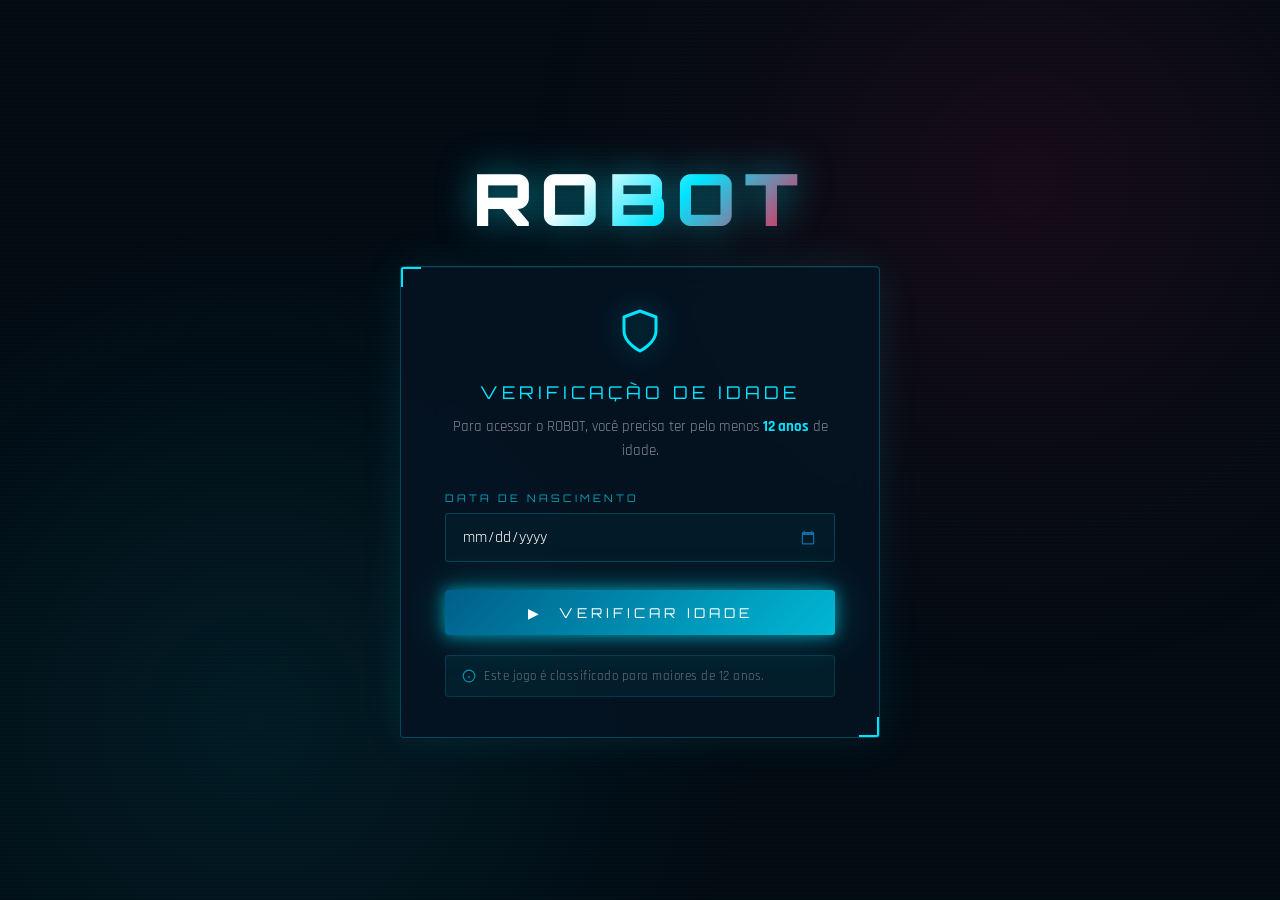
<file: index.html>
<!DOCTYPE html>
<html lang="pt-BR">

<head>
  <meta charset="UTF-8" />
  <meta name="viewport" content="width=device-width, initial-scale=1.0" />
  <title>RoboT</title>
  <link rel="preconnect" href="https://fonts.googleapis.com">
  <link
    href="https://fonts.googleapis.com/css2?family=Orbitron:wght@400;700;900&family=Rajdhani:wght@300;400;600;700&display=swap"
    rel="stylesheet">
  <link rel="stylesheet" href="style.css">
</head>

<body>

  <!-- PARTICLES -->
  <div id="particles"></div>

  <!-- AUTH OVERLAY -->
  <div class="auth-overlay" id="authOverlay">
    <div class="auth-wrapper">
      <div class="auth-logo">
        <div class="auth-logo-title">ROBOT</div>
        <div class="auth-logo-sub"></div>
      </div>
      <div class="auth-card" id="authCard">
        <div class="auth-tabs">
          <button class="auth-tab-btn active" id="tabLogin" onclick="switchAuthTab('login')">Entrar</button>
          <button class="auth-tab-btn" id="tabRegister" onclick="switchAuthTab('register')">Registrar</button>
        </div>
        <div class="auth-form-panel active" id="panelLogin">
          <div id="msgLogin" class="auth-msg"></div>
          <div class="auth-field">
            <label for="loginUser">Usuário</label>
            <input type="text" id="loginUser" placeholder="seu_usuario" autocomplete="username" />
          </div>
          <div class="auth-field">
            <label for="loginPass">Senha</label>
            <input type="password" id="loginPass" placeholder="••••••••" autocomplete="current-password" />
          </div>
          <button class="auth-btn-main cyan" id="btnLogin" onclick="handleLogin(event)">
            &#9654;&nbsp; Iniciar Sessão
          </button>
          <div class="auth-divider">ou</div>
          <div class="auth-card-footer">
            Não tem conta? <span onclick="switchAuthTab('register')">Crie agora</span>
          </div>
        </div>
        <div class="auth-form-panel" id="panelRegister">
          <div id="msgRegister" class="auth-msg"></div>
          <div class="auth-field">
            <label for="regName">Nome completo</label>
            <input type="text" id="regName" placeholder="Comandante" />
          </div>
          <div class="auth-field">
            <label for="regUser">Usuário</label>
            <input type="text" id="regUser" placeholder="seu_usuario" />
          </div>
          <div class="auth-field">
            <label for="regPass">Senha</label>
            <input type="password" id="regPass" placeholder="Mínimo 6 caracteres" />
          </div>
          <div class="auth-field">
            <label for="regPass2">Confirmar senha</label>
            <input type="password" id="regPass2" placeholder="Repita a senha" />
          </div>
          <button class="auth-btn-main red" id="btnRegister" onclick="handleRegister(event)">
            &#10022;&nbsp; Criar Conta
          </button>
          <div class="auth-card-footer" style="margin-top:16px;">
            Já tem conta? <span onclick="switchAuthTab('login')">Faça login</span>
          </div>
        </div>
      </div>
    </div>
  </div>

  <!-- NAVBAR -->
  <!-- Menu mobile (dropdown) -->
  <div class="nav-mobile-menu" id="navMobileMenu">
    <a href="#home" onclick="closeMobileMenu()">Início</a>
    <a href="#historia" onclick="closeMobileMenu()">História</a>
    <a href="#personagens" onclick="closeMobileMenu()">Personagens do jogo</a>
    <a href="#contato" onclick="closeMobileMenu()">Contato</a>
  </div>

  <nav>
    <a href="#home" class="nav-logo">ROBOT</a>
    <ul class="nav-links">
      <li><a href="#home">Início</a></li>
      <li><a href="#historia">História</a></li>
      <li><a href="#personagens">Personagens do jogo</a></li>
      <li><a href="#contato">Contato</a></li>
    </ul>

    <!-- Hambúrguer: visível só no mobile -->
    <button class="nav-hamburger" id="navHamburger" onclick="toggleMobileMenu()" aria-label="Menu">
      <span></span><span></span><span></span>
    </button>

    <button class="btn-theme" id="btnTheme" onclick="toggleTheme()" title="Alternar tema">
      <svg id="iconMoon" width="18" height="18" viewBox="0 0 24 24" fill="none" stroke="currentColor" stroke-width="2">
        <path d="M21 12.79A9 9 0 1 1 11.21 3 7 7 0 0 0 21 12.79z" />
      </svg>
      <svg id="iconSun" width="18" height="18" viewBox="0 0 24 24" fill="none" stroke="currentColor" stroke-width="2"
        style="display:none">
        <circle cx="12" cy="12" r="5" />
        <line x1="12" y1="1" x2="12" y2="3" />
        <line x1="12" y1="21" x2="12" y2="23" />
        <line x1="4.22" y1="4.22" x2="5.64" y2="5.64" />
        <line x1="18.36" y1="18.36" x2="19.78" y2="19.78" />
        <line x1="1" y1="12" x2="3" y2="12" />
        <line x1="21" y1="12" x2="23" y2="12" />
        <line x1="4.22" y1="19.78" x2="5.64" y2="18.36" />
        <line x1="18.36" y1="5.64" x2="19.78" y2="4.22" />
      </svg>
    </button>

    <a href="#" class="btn-profile" id="profileBtn" onclick="openProfile(event)">
      <div class="avatar" id="navAvatar">?</div>
      <div>
        <div class="pname" id="navName">Carregando...</div>
        <div class="ptag">◉ Online</div>
      </div>
    </a>
  </nav>

  <!-- HERO -->
  <section id="home" class="hero">
    <div class="hero-bg"></div>
    <div class="hero-content">
      <h1 class="hero-title">ROBOT</h1>
      <p class="hero-sub"></p>
      <div class="hero-actions">
        <button class="btn-play" id="btnPlay" onclick="startGame()">
          <svg width="20" height="20" viewBox="0 0 24 24" fill="currentColor">
            <path d="M8 5v14l11-7z" />
          </svg>
          Jogar Agora
        </button>
        <a href="#historia" class="btn-secondary">
          <svg width="16" height="16" viewBox="0 0 24 24" fill="none" stroke="currentColor" stroke-width="2">
            <path d="M2 3h6a4 4 0 0 1 4 4v14a3 3 0 0 0-3-3H2z" />
            <path d="M22 3h-6a4 4 0 0 0-4 4v14a3 3 0 0 1 3-3h7z" />
          </svg>
          Ver História
        </a>
      </div>
    </div>
  </section>

  <!-- HISTÓRIA -->
  <section id="historia">
    <div class="story-grid">
      <div class="story-text reveal">
        <div class="section-label">História do jogo</div>
        <h2 class="section-title">Sobreviva contra inimigos perigosos</h2>
        <p class="lead">
          Você está sozinho viajando pelo espaço e teve sua nave invadida por inimigos perigosos. Você precisa derrotar
          todos para continuar sua aventura.
        </p>
      </div>
      <div class="story-image-wrap reveal" style="transition-delay:0.2s">
        <div class="img-corner tl"></div>
        <div class="img-corner br"></div>
        <img src="fundo site/fundo-historia.png" alt="Arena de Batalha" />
      </div>
    </div>
  </section>

  <!-- PERSONAGENS -->
  <section id="personagens">
    <div class="personas-header reveal">
      <h2 class="section-title">Personagens do jogo</h2>
    </div>
    <div class="personas-grid">

      <div class="persona-card reveal" onclick="selectPersona(this, 'ROBO', 'Iron Legion', 'Escudo de Plasma')">
        <div class="persona-glow red"></div>
        <div class="persona-icon">
          <img src="personagens/roboeu.png" alt="ROBO"
            style="width:100%; height:350px; object-fit:cover; border-radius:6px 6px 0 0; margin-bottom:16px;" />
        </div>
        <div class="persona-name">ROBO</div>
      </div>

      <div class="persona-card reveal" style="transition-delay:0.15s"
        onclick="selectPersona(this, 'INIMIGO1', 'Neon Protocol', 'Lâmina Neutra')">
        <div class="persona-glow cyan"></div>
        <div class="persona-icon">
          <img src="personagens/inimigo1.png" alt="INIMIGO1"
            style="width:100%; height:350px; object-fit:cover; border-radius:6px 6px 0 0; margin-bottom:16px;" />
        </div>
        <div class="persona-name">INIMIGO1</div>
      </div>

      <div class="persona-card reveal" style="transition-delay:0.3s"
        onclick="selectPersona(this, 'BOOS', 'Ghost Circuit', 'Pulso EMP')">
        <div class="persona-glow gold"></div>
        <div class="persona-icon">
          <img src="personagens/boos.png" alt="BOOS"
            style="width:100%; height:350px; object-fit:cover; border-radius:6px 6px 0 0; margin-bottom:16px;" />
        </div>
        <div class="persona-name">BOOS</div>
      </div>

    </div>
  </section>

  <!-- CONTATO -->
  <section id="contato">
    <div class="contato-wrapper reveal">
      <div class="section-label">Fale conosco</div>
      <h2 class="section-title">Contato</h2>
      <p class="contato-sub">Dúvidas, sugestões ou problemas? Manda uma mensagem para a equipe ROBOT.</p>

      <div class="contato-grid">

        <!-- Informações -->
        <div class="contato-info">
          <div class="contato-item">
            <div class="contato-icon">
              <svg width="20" height="20" viewBox="0 0 24 24" fill="none" stroke="currentColor" stroke-width="1.8"
                stroke-linecap="round" stroke-linejoin="round">
                <path d="M4 4h16c1.1 0 2 .9 2 2v12c0 1.1-.9 2-2 2H4c-1.1 0-2-.9-2-2V6c0-1.1.9-2 2-2z" />
                <polyline points="22,6 12,13 2,6" />
              </svg>
            </div>
            <div>
              <div class="contato-label">E-mail</div>
              <div class="contato-value">contato@robot-game.com</div>
            </div>
          </div>
          <div class="contato-item">
            <div class="contato-icon">
              <svg width="20" height="20" viewBox="0 0 24 24" fill="none" stroke="currentColor" stroke-width="1.8"
                stroke-linecap="round" stroke-linejoin="round">
                <path d="M21 2H3v16h5l4 4 4-4h5V2z" />
                <line x1="9" y1="9" x2="15" y2="9" />
                <line x1="9" y1="13" x2="13" y2="13" />
              </svg>
            </div>
            <div>
              <div class="contato-label">Discord</div>
              <div class="contato-value">discord.gg/robot-game</div>
            </div>
          </div>
          <div class="contato-item">
            <div class="contato-icon">
              <svg width="20" height="20" viewBox="0 0 24 24" fill="none" stroke="currentColor" stroke-width="1.8"
                stroke-linecap="round" stroke-linejoin="round">
                <path
                  d="M23 3a10.9 10.9 0 0 1-3.14 1.53A4.48 4.48 0 0 0 22.43.36a9 9 0 0 1-2.88 1.1A4.52 4.52 0 0 0 16.11 0c-2.5 0-4.52 2.02-4.52 4.52 0 .35.04.7.11 1.03C7.73 5.37 4.1 3.58 1.67.9a4.52 4.52 0 0 0-.61 2.27c0 1.57.8 2.95 2.01 3.76a4.5 4.5 0 0 1-2.05-.56v.06c0 2.19 1.56 4.02 3.63 4.43a4.55 4.55 0 0 1-2.04.08 4.53 4.53 0 0 0 4.23 3.14A9.07 9.07 0 0 1 0 19.54a12.8 12.8 0 0 0 6.92 2.03c8.3 0 12.85-6.88 12.85-12.85 0-.2 0-.39-.01-.58A9.17 9.17 0 0 0 23 3z" />
              </svg>
            </div>
            <div>
              <div class="contato-label">Twitter / X</div>
              <div class="contato-value">@robot_game</div>
            </div>
          </div>
        </div>

        <!-- Formulário -->
        <div class="contato-form-wrap">
          <div id="contatoMsg" class="contato-feedback"></div>
          <div class="contato-field">
            <label for="ctNome">Nome</label>
            <input type="text" id="ctNome" placeholder="Seu nome" />
          </div>
          <div class="contato-field">
            <label for="ctEmail">E-mail</label>
            <input type="email" id="ctEmail" placeholder="seu@email.com" />
          </div>
          <div class="contato-field">
            <label for="ctMsg">Mensagem</label>
            <textarea id="ctMsg" rows="4" placeholder="Escreva sua mensagem..."></textarea>
          </div>
          <button class="contato-btn" onclick="enviarContato()">
            <svg width="16" height="16" viewBox="0 0 24 24" fill="currentColor">
              <path d="M2.01 21L23 12 2.01 3 2 10l15 2-15 2z" />
            </svg>
            Enviar Mensagem
          </button>
        </div>
      </div>
    </div>
  </section>

  <!-- PROFILE MODAL -->
  <div class="modal-overlay" id="profileModal" onclick="closeProfile(event)">
    <div class="modal">
      <div class="modal-title">◉ Perfil do Jogador</div>
      <div class="profile-avatar-lg" id="modalAvatar">?</div>
      <div class="profile-info">
        <div class="pname-lg" id="modalName">—</div>
        <div class="pusername" id="modalUsername">@—</div>
      </div>
      <button class="modal-btn logout" onclick="logout()">⏻&nbsp; Trocar de Conta / Sair</button>
      <button class="modal-btn cancel"
        onclick="document.getElementById('profileModal').classList.remove('open')">Cancelar</button>
    </div>
  </div>

  <!-- GAME MODAL — abre o jogo em tela cheia dentro do site -->
  <div class="game-modal" id="gameModal">
    <div class="game-modal-header">
      <div class="game-title">ROBOT</div>
      <button class="btn-close-game" onclick="closeGame()">✕ Sair do Jogo</button>
    </div>
    <div class="game-iframe-wrap">
      <iframe id="gameFrame" src="" allowfullscreen allow="autoplay; fullscreen; keyboard-map" title="ROBOT — O Jogo">
      </iframe>
    </div>
  </div>

  <script src="script.js"></script>
</body>

</html>
</file>
<file: style.css>
*,
*::before,
*::after {
  box-sizing: border-box;
  margin: 0;
  padding: 0;
}
 
:root {
  --cyan: #00e5ff;
  --red: #ff1744;
  --gold: #ffd600;
  --dark: #030a12;
  --panel: rgba(5, 20, 35, 0.82);
  --border: rgba(0, 229, 255, 0.2);
  --glow-c: 0 0 20px rgba(0, 229, 255, 0.5), 0 0 60px rgba(0, 229, 255, 0.2);
  --glow-r: 0 0 20px rgba(255, 23, 68, 0.5), 0 0 60px rgba(255, 23, 68, 0.2);
}
 
html {
  scroll-behavior: smooth;
}
 
body {
  font-family: 'Rajdhani', sans-serif;
  background: var(--dark);
  color: #fff;
  min-height: 100vh;
  overflow-x: hidden;
}
 
 
/* ── NAVBAR ─────────────────────────────────── */
/* ── BOTÃO TEMA ── */
.btn-theme {
  background: rgba(0, 229, 255, 0.06);
  border: 1px solid var(--border);
  border-radius: 4px;
  color: var(--cyan);
  width: 38px;
  height: 38px;
  display: flex;
  align-items: center;
  justify-content: center;
  cursor: pointer;
  margin-right: 12px;
  transition: background 0.3s, border-color 0.3s;
}
 
.btn-theme:hover {
  background: rgba(0, 229, 255, 0.14);
  border-color: var(--cyan);
}
 

/* ── MODO CLARO — revisado para legibilidade ── */
body.light-mode {
  --cyan: #0057a8;
  --red: #c0142a;
  --gold: #b8860b;
  --dark: #f0f4f9;
  --panel: rgba(255, 255, 255, 0.98);
  --border: rgba(0, 87, 168, 0.22);
  --glow-c: 0 0 12px rgba(0, 87, 168, 0.18), 0 0 28px rgba(0, 87, 168, 0.08);
  --glow-r: 0 0 12px rgba(192, 20, 42, 0.18), 0 0 28px rgba(192, 20, 42, 0.08);
  background: #edf2f8;
  color: #0a1e36;
}

/* ── NAVBAR ── */
body.light-mode nav {
  background: rgba(255, 255, 255, 0.98);
  border-bottom: 1px solid rgba(0, 87, 168, 0.14);
  box-shadow: 0 2px 20px rgba(0, 0, 0, 0.09);
}

body.light-mode .nav-logo {
  background: linear-gradient(90deg, #0a1e36 20%, #0057a8);
  -webkit-background-clip: text;
  -webkit-text-fill-color: transparent;
  background-clip: text;
}

body.light-mode .nav-links a {
  color: #1a3a5c;
  font-weight: 600;
}

body.light-mode .nav-links a:hover { color: var(--cyan); }
body.light-mode .nav-links a::before { background: var(--cyan); }

body.light-mode .btn-profile {
  background: rgba(0, 87, 168, 0.07);
  border-color: rgba(0, 87, 168, 0.22);
}

body.light-mode .btn-profile:hover {
  background: rgba(0, 87, 168, 0.13);
  border-color: var(--cyan);
}

body.light-mode .pname { color: #0a1e36; font-weight: 700; }
body.light-mode .btn-profile .ptag { color: #0057a8; font-weight: 600; }

body.light-mode .btn-theme {
  background: rgba(0, 87, 168, 0.07);
  border-color: rgba(0, 87, 168, 0.22);
  color: #0057a8;
}

/* ── MENU MOBILE (tradução mantida — termo técnico) ── */
body.light-mode .nav-mobile-menu {
  background: rgba(255, 255, 255, 0.99);
  border-bottom-color: rgba(0, 87, 168, 0.14);
  box-shadow: 0 6px 24px rgba(0, 0, 0, 0.1);
}

body.light-mode .nav-mobile-menu a {
  color: #1a3a5c;
  border-bottom-color: rgba(0, 87, 168, 0.09);
  font-weight: 600;
}

body.light-mode .nav-mobile-menu a:hover {
  color: #0057a8;
  background: rgba(0, 87, 168, 0.05);
}

body.light-mode .nav-hamburger {
  background: rgba(0, 87, 168, 0.07);
  border-color: rgba(0, 87, 168, 0.22);
}

body.light-mode .nav-hamburger span { background: #0057a8; }

/* ── SEÇÃO HERO ── */
body.light-mode .hero-bg { filter: brightness(0.45) saturate(1.2); }

body.light-mode .hero::after {
  background:
    radial-gradient(ellipse 80% 70% at 50% 50%, transparent 20%, rgba(10, 30, 54, 0.78) 100%),
    linear-gradient(to top, #0a1e36 0%, transparent 50%);
}

body.light-mode .hero-title { filter: drop-shadow(0 0 28px rgba(0, 87, 168, 0.55)); }
body.light-mode .hero-sub { color: rgba(255, 255, 255, 0.75); }

/* ── SEÇÕES DE TEXTO ── */
body.light-mode .section-title { color: #0a1e36; font-weight: 900; }
body.light-mode .section-label { color: #0057a8; font-weight: 700; }

body.light-mode #historia {
  background: linear-gradient(180deg, #dfe9f5 0%, #d0e0ef 100%);
}

body.light-mode .story-text .lead {
  color: #1a3a5c;
  font-size: 1.05rem;
  line-height: 1.75;
}

body.light-mode .story-text p { color: #2a4d70; }

body.light-mode .story-image-wrap {
  border-color: rgba(0, 87, 168, 0.28);
  box-shadow: 0 8px 40px rgba(0, 0, 0, 0.13);
}

/* ── PERSONAGENS ── */
body.light-mode #personagens {
  background: linear-gradient(180deg, #d0e0ef 0%, #c2d4e8 100%);
}

body.light-mode .persona-card {
  background: #ffffff;
  border-color: rgba(0, 87, 168, 0.18);
  box-shadow: 0 4px 20px rgba(0, 0, 0, 0.08);
}

body.light-mode .persona-card:hover {
  border-color: rgba(0, 87, 168, 0.45);
  box-shadow: 0 14px 44px rgba(0, 0, 0, 0.14);
}

body.light-mode .persona-name { color: #0a1e36; font-weight: 900; }
body.light-mode .persona-role { color: rgba(10, 30, 54, 0.55); }
body.light-mode .persona-faction { color: #0057a8; }

body.light-mode .persona-select-badge {
  border-color: rgba(0, 87, 168, 0.35);
  color: #0057a8;
}

body.light-mode .pstat-label { color: rgba(10, 30, 54, 0.5); }
body.light-mode .pstat-bar { background: rgba(10, 30, 54, 0.1); }

/* ── AUTENTICAÇÃO OVERLAY ── */
body.light-mode .auth-overlay {
  background: rgba(230, 238, 248, 0.97);
}

body.light-mode .auth-logo-title {
  filter: drop-shadow(0 0 14px rgba(0, 87, 168, 0.35));
}

body.light-mode .auth-logo-sub { color: #0057a8; }

body.light-mode .auth-card {
  background: #ffffff;
  border-color: rgba(0, 87, 168, 0.22);
  box-shadow: 0 10px 48px rgba(0, 0, 0, 0.12);
  color: #0a1e36;
}

body.light-mode .auth-card::before,
body.light-mode .auth-card::after { border-color: #0057a8; }

body.light-mode .auth-field label { color: #0057a8; font-weight: 700; }

body.light-mode .auth-field input {
  background: #f5f8fc;
  border-color: rgba(0, 87, 168, 0.28);
  color: #0a1e36;
}

body.light-mode .auth-field input:focus {
  border-color: #0057a8;
  background: #edf3fc;
}

body.light-mode .auth-field input::placeholder { color: rgba(10, 30, 54, 0.38); }
body.light-mode .auth-tab-btn { color: rgba(10, 30, 54, 0.45); }
body.light-mode .auth-tab-btn.active { color: #0057a8; font-weight: 700; }
body.light-mode .auth-divider { color: rgba(10, 30, 54, 0.38); }
body.light-mode .auth-card-footer { color: rgba(10, 30, 54, 0.55); }
body.light-mode .auth-card-footer span { color: #0057a8; font-weight: 700; }

body.light-mode .auth-msg.error {
  background: rgba(192, 20, 42, 0.08);
  border-color: rgba(192, 20, 42, 0.35);
  color: #9b0f23;
}

body.light-mode .auth-msg.success {
  background: rgba(0, 87, 168, 0.08);
  border-color: rgba(0, 87, 168, 0.35);
  color: #004a90;
}

/* ── MODAL DE PERFIL ── */
body.light-mode .modal-overlay { background: rgba(10, 30, 54, 0.52); }

body.light-mode .modal {
  background: #ffffff;
  border-color: rgba(0, 87, 168, 0.22);
  box-shadow: 0 24px 64px rgba(0, 0, 0, 0.18);
  color: #0a1e36;
}

body.light-mode .modal::before,
body.light-mode .modal::after { border-color: #0057a8; }

body.light-mode .modal-title { color: #0057a8; font-weight: 700; }
body.light-mode .profile-info .pname-lg { color: #0a1e36; font-weight: 900; }
body.light-mode .profile-info .pusername { color: #3a6090; font-weight: 600; }

body.light-mode .modal-btn.cancel {
  background: rgba(0, 87, 168, 0.07);
  border-color: rgba(0, 87, 168, 0.22);
  color: #1a3a5c;
}

/* ── MODAL DO JOGO ── */
body.light-mode .game-modal { background: #0a1e36; }

body.light-mode .game-modal-header {
  background: rgba(10, 30, 54, 0.97);
  border-bottom-color: rgba(0, 87, 168, 0.32);
}

body.light-mode .game-title { color: #ffffff; }

/* ── CONTATO ── */
body.light-mode #contato {
  background: linear-gradient(180deg, #c2d4e8 0%, #b5c8de 100%);
}

body.light-mode .contato-sub { color: #1a3a5c; font-weight: 600; }
body.light-mode .contato-label { color: #0057a8; font-weight: 700; }
body.light-mode .contato-value { color: #0a1e36; font-weight: 700; }

body.light-mode .contato-icon {
  background: rgba(0, 87, 168, 0.09);
  border-color: rgba(0, 87, 168, 0.22);
  color: #0057a8;
}

body.light-mode .contato-form-wrap {
  background: #ffffff;
  border-color: rgba(0, 87, 168, 0.22);
  box-shadow: 0 6px 28px rgba(0, 0, 0, 0.09);
}

body.light-mode .contato-form-wrap::before,
body.light-mode .contato-form-wrap::after { border-color: #0057a8; }

body.light-mode .contato-field label { color: #0057a8; font-weight: 700; }

body.light-mode .contato-field input,
body.light-mode .contato-field textarea {
  background: #f5f8fc;
  border-color: rgba(0, 87, 168, 0.26);
  color: #0a1e36;
}

body.light-mode .contato-field input:focus,
body.light-mode .contato-field textarea:focus {
  border-color: #0057a8;
  background: #edf3fc;
}

body.light-mode .contato-field input::placeholder,
body.light-mode .contato-field textarea::placeholder { color: rgba(10, 30, 54, 0.38); }

body.light-mode .contato-feedback.success {
  background: rgba(0, 87, 168, 0.08);
  border-color: rgba(0, 87, 168, 0.32);
  color: #004a90;
  font-weight: 600;
}

body.light-mode .contato-feedback.error {
  background: rgba(192, 20, 42, 0.08);
  border-color: rgba(192, 20, 42, 0.32);
  color: #9b0f23;
  font-weight: 600;
}

/* ── PARTICLES ── */
body.light-mode #particles .particle { opacity: 0.18; }

/* ── SEÇÃO FORGE / TECNOLOGIA ── */
body.light-mode .forge-panel {
  background: #ffffff;
  border-color: rgba(0, 87, 168, 0.2);
  color: #0a1e36;
}

body.light-mode .forge-field label { color: #0057a8; font-weight: 700; }

body.light-mode .forge-field input,
body.light-mode .forge-field select,
body.light-mode .forge-field textarea {
  background: #f5f8fc;
  border-color: rgba(0, 87, 168, 0.26);
  color: #0a1e36;
}

body.light-mode .forge-field input::placeholder,
body.light-mode .forge-field textarea::placeholder { color: rgba(10, 30, 54, 0.38); }

body.light-mode .forge-notice-info {
  background: rgba(0, 87, 168, 0.08);
  border-color: rgba(0, 87, 168, 0.3);
  color: #004a90;
}

body.light-mode .forge-notice-success {
  background: rgba(0, 130, 60, 0.08);
  border-color: rgba(0, 130, 60, 0.3);
  color: #005a28;
}

body.light-mode .pilot-display-card {
  background: #f0f6ff;
  border-color: rgba(0, 87, 168, 0.22);
  color: #0a1e36;
}

 
nav {
  position: fixed;
  top: 0;
  left: 0;
  right: 0;
  z-index: 100;
  display: flex;
  align-items: center;
  justify-content: space-between;
  padding: 0 48px;
  height: 68px;
  background: rgba(3, 10, 18, 0.9);
  border-bottom: 1px solid var(--border);
  backdrop-filter: blur(20px);
  box-shadow: 0 4px 30px rgba(0, 0, 0, 0.5);
}
 
.nav-logo {
  font-family: 'Orbitron', sans-serif;
  font-weight: 900;
  font-size: 1.4rem;
  letter-spacing: 5px;
  background: linear-gradient(90deg, #fff 20%, var(--cyan));
  -webkit-background-clip: text;
  -webkit-text-fill-color: transparent;
  background-clip: text;
  text-decoration: none;
}
 
.nav-links {
  display: flex;
  align-items: center;
  gap: 8px;
  list-style: none;
}
 
.nav-links a {
  font-family: 'Orbitron', sans-serif;
  font-size: 0.65rem;
  letter-spacing: 3px;
  text-transform: uppercase;
  color: rgba(255, 255, 255, 0.55);
  text-decoration: none;
  padding: 8px 18px;
  border-radius: 3px;
  position: relative;
  transition: color 0.3s;
}
 
.nav-links a::before {
  content: '';
  position: absolute;
  bottom: 0;
  left: 50%;
  right: 50%;
  height: 1px;
  background: var(--cyan);
  transition: left 0.3s, right 0.3s;
}
 
.nav-links a:hover {
  color: var(--cyan);
}
 
.nav-links a:hover::before {
  left: 16px;
  right: 16px;
}
 
/* ── BOTÃO DE PERFIL ───────────────────────── */
.btn-profile {
  display: flex;
  align-items: center;
  gap: 10px;
  background: rgba(0, 229, 255, 0.06);
  border: 1px solid var(--border);
  border-radius: 4px;
  padding: 8px 16px;
  cursor: pointer;
  text-decoration: none;
  transition: background 0.3s, border-color 0.3s;
}
 
.btn-profile:hover {
  background: rgba(0, 229, 255, 0.14);
  border-color: var(--cyan);
}
 
.btn-profile .avatar {
  width: 32px;
  height: 32px;
  background: linear-gradient(135deg, #005f8a, #00b8d4);
  border-radius: 50%;
  display: flex;
  align-items: center;
  justify-content: center;
  font-family: 'Orbitron', sans-serif;
  font-size: 0.7rem;
  font-weight: 700;
  color: #fff;
}
 
.btn-profile .pname {
  font-family: 'Rajdhani', sans-serif;
  font-size: 0.9rem;
  font-weight: 600;
  color: rgba(255, 255, 255, 0.8);
}
 
.btn-profile .ptag {
  font-size: 0.65rem;
  color: var(--cyan);
  letter-spacing: 1px;
}
 
/* ── SEÇÃO HERO ────────────────────────────── */
.hero {
  position: relative;
  height: 100vh;
  display: flex;
  flex-direction: column;
  align-items: center;
  justify-content: center;
  text-align: center;
  padding: 100px 20px 40px;
  overflow: hidden;
}
 
.hero-bg {
  position: absolute;
  inset: 0;
  background: url('./fundo site/fundo-historia.png') center/cover no-repeat;
  filter: brightness(0.4) saturate(1.3);
  transform-origin: center;
  animation: heroZoom 20s ease-in-out infinite alternate;
}
 
@keyframes heroZoom {
  from {
    transform: scale(1);
  }
 
  to {
    transform: scale(1.05);
  }
}
 
.hero::after {
  content: '';
  position: absolute;
  inset: 0;
  background:
    radial-gradient(ellipse 80% 70% at 50% 50%, transparent 20%, rgba(3, 10, 18, 0.7) 100%),
    linear-gradient(to top, var(--dark) 0%, transparent 40%);
  pointer-events: none;
}
 
.hero-content {
  position: relative;
  z-index: 2;
  max-width: 820px;
}
 
.hero-title {
  font-family: 'Orbitron', sans-serif;
  font-weight: 900;
  font-size: clamp(3rem, 9vw, 7rem);
  line-height: 0.9;
  letter-spacing: 10px;
  background: linear-gradient(135deg, #ffffff 0%, var(--cyan) 50%, var(--red) 100%);
  -webkit-background-clip: text;
  -webkit-text-fill-color: transparent;
  background-clip: text;
  filter: drop-shadow(0 0 30px rgba(0, 229, 255, 0.4));
  opacity: 0;
  animation: fadeInUp 0.8s ease 0.5s both;
}
 
.hero-sub {
  font-size: 1.05rem;
  color: rgba(255, 255, 255, 0.55);
  letter-spacing: 3px;
  text-transform: uppercase;
  margin: 18px 0 50px;
  opacity: 0;
  animation: fadeInUp 0.8s ease 0.7s both;
}
 
.hero-actions {
  display: flex;
  gap: 20px;
  justify-content: center;
  flex-wrap: wrap;
  opacity: 0;
  animation: fadeInUp 0.8s ease 0.9s both;
}
 
/* ── BOTÃO JOGAR ───────────────────────────── */
.btn-play {
  position: relative;
  display: inline-flex;
  align-items: center;
  gap: 14px;
  padding: 20px 52px;
  font-family: 'Orbitron', sans-serif;
  font-size: 1rem;
  font-weight: 700;
  letter-spacing: 5px;
  text-transform: uppercase;
  color: #fff;
  border: none;
  border-radius: 4px;
  cursor: pointer;
  overflow: hidden;
  background: linear-gradient(135deg, #b71c1c 0%, #e53935 40%, #ff5252 100%);
  box-shadow: var(--glow-r), 0 8px 32px rgba(0, 0, 0, 0.4);
  text-decoration: none;
  transition: transform 0.2s, box-shadow 0.3s;
}
 
.btn-play::before {
  content: '';
  position: absolute;
  inset: 0;
  background: linear-gradient(135deg, rgba(255, 255, 255, 0.15), transparent);
  opacity: 0;
  transition: opacity 0.3s;
}
 
.btn-play:hover {
  transform: translateY(-3px) scale(1.02);
}
 
.btn-play:hover::before {
  opacity: 1;
}
 
.btn-play:active {
  transform: scale(0.98);
}
 
.btn-play .pulse-ring {
  position: absolute;
  inset: -4px;
  border: 2px solid rgba(255, 23, 68, 0.5);
  border-radius: 6px;
  animation: pulse-ring 2s ease-in-out infinite;
}
 
@keyframes pulse-ring {
 
  0%,
  100% {
    transform: scale(1);
    opacity: 0.5;
  }
 
  50% {
    transform: scale(1.04);
    opacity: 0;
  }
}
 
.btn-secondary {
  display: inline-flex;
  align-items: center;
  gap: 10px;
  padding: 18px 36px;
  font-family: 'Orbitron', sans-serif;
  font-size: 0.75rem;
  letter-spacing: 4px;
  text-transform: uppercase;
  color: var(--cyan);
  background: rgba(0, 229, 255, 0.06);
  border: 1px solid rgba(0, 229, 255, 0.35);
  border-radius: 4px;
  cursor: pointer;
  text-decoration: none;
  transition: background 0.3s, box-shadow 0.3s, transform 0.2s;
}
 
.btn-secondary:hover {
  background: rgba(0, 229, 255, 0.12);
  box-shadow: var(--glow-c);
  transform: translateY(-2px);
}
 
 
/* ── SECTIONS ────────────────────────────────── */
section {
  padding: 100px 48px;
  position: relative;
  z-index: 1;
}
 
.section-label {
  font-family: 'Orbitron', sans-serif;
  font-size: 0.65rem;
  letter-spacing: 6px;
  color: var(--cyan);
  text-transform: uppercase;
  margin-bottom: 12px;
}
 
.section-title {
  font-family: 'Orbitron', sans-serif;
  font-size: clamp(1.8rem, 4vw, 3rem);
  font-weight: 700;
  line-height: 1.1;
  margin-bottom: 20px;
}
 
/* ── SEÇÃO HISTÓRIA ────────────────────────── */
#historia {
  background: linear-gradient(180deg, var(--dark) 0%, #050e1a 100%);
}
 
.story-grid {
  display: grid;
  grid-template-columns: 1fr 1fr;
  gap: 60px;
  align-items: center;
  max-width: 1200px;
  margin: 0 auto;
}
 
.story-text .lead {
  font-size: 1.15rem;
  color: rgba(255, 255, 255, 0.75);
  line-height: 1.8;
  margin-bottom: 24px;
}
 
.story-text p {
  font-size: 1rem;
  color: rgba(255, 255, 255, 0.5);
  line-height: 1.85;
  margin-bottom: 16px;
}
 
.story-image-wrap {
  position: relative;
  border-radius: 6px;
  overflow: hidden;
  border: 1px solid var(--border);
  box-shadow: var(--glow-c), 0 16px 60px rgba(0, 0, 0, 0.5);
}
 
.story-image-wrap img {
  width: 100%;
  display: block;
  filter: saturate(1.2) brightness(0.9);
}
 
.story-image-wrap::before {
  content: '';
  position: absolute;
  inset: 0;
  background: linear-gradient(135deg, rgba(0, 229, 255, 0.08), transparent 60%);
  z-index: 1;
  pointer-events: none;
}
 
.img-corner {
  position: absolute;
  width: 24px;
  height: 24px;
  border-color: var(--cyan);
  border-style: solid;
  z-index: 2;
}
 
.img-corner.tl {
  top: 0;
  left: 0;
  border-width: 2px 0 0 2px;
}
 
.img-corner.br {
  bottom: 0;
  right: 0;
  border-width: 0 2px 2px 0;
}
 
 
/* ── MODAL DE PERFIL ───────────────────────── */
.modal-overlay {
  position: fixed;
  inset: 0;
  background: rgba(3, 10, 18, 0.85);
  backdrop-filter: blur(10px);
  z-index: 500;
  display: flex;
  align-items: center;
  justify-content: center;
  opacity: 0;
  pointer-events: none;
  transition: opacity 0.3s;
}
 
.modal-overlay.open {
  opacity: 1;
  pointer-events: all;
}
 
.modal {
  background: #050f1e;
  border: 1px solid var(--border);
  border-radius: 6px;
  width: 420px;
  padding: 40px;
  position: relative;
  transform: translateY(30px);
  transition: transform 0.3s;
  box-shadow: var(--glow-c), 0 20px 60px rgba(0, 0, 0, 0.6);
}
 
.modal-overlay.open .modal {
  transform: none;
}
 
.modal::before,
.modal::after {
  content: '';
  position: absolute;
  width: 18px;
  height: 18px;
  border-color: var(--cyan);
  border-style: solid;
}
 
.modal::before {
  top: 0;
  left: 0;
  border-width: 2px 0 0 2px;
}
 
.modal::after {
  bottom: 0;
  right: 0;
  border-width: 0 2px 2px 0;
}
 
.modal-title {
  font-family: 'Orbitron', sans-serif;
  font-size: 0.85rem;
  letter-spacing: 4px;
  color: var(--cyan);
  text-transform: uppercase;
  margin-bottom: 28px;
}
 
.profile-avatar-lg {
  width: 72px;
  height: 72px;
  background: linear-gradient(135deg, #005f8a, #00b8d4);
  border-radius: 50%;
  display: flex;
  align-items: center;
  justify-content: center;
  font-family: 'Orbitron', sans-serif;
  font-size: 1.5rem;
  font-weight: 700;
  margin: 0 auto 20px;
  box-shadow: var(--glow-c);
}
 
.profile-info {
  text-align: center;
  margin-bottom: 32px;
}
 
.profile-info .pname-lg {
  font-family: 'Orbitron', sans-serif;
  font-size: 1.1rem;
  color: #fff;
}
 
.profile-info .pusername {
  font-size: 0.85rem;
  color: rgba(255, 255, 255, 0.4);
  margin-top: 4px;
}
 
.modal-btn {
  width: 100%;
  padding: 13px;
  border: none;
  border-radius: 3px;
  font-family: 'Orbitron', sans-serif;
  font-size: 0.7rem;
  letter-spacing: 3px;
  text-transform: uppercase;
  cursor: pointer;
  transition: transform 0.2s, opacity 0.2s;
  margin-bottom: 12px;
}
 
.modal-btn:hover {
  transform: translateY(-2px);
}
 
.modal-btn.logout {
  background: linear-gradient(135deg, #7a0000, #c62828);
  color: #fff;
  box-shadow: var(--glow-r);
}
 
.modal-btn.cancel {
  background: rgba(255, 255, 255, 0.06);
  border: 1px solid rgba(255, 255, 255, 0.1);
  color: rgba(255, 255, 255, 0.5);
}
 
/* ── MODAL DO JOGO ─────────────────────────── */
.game-modal {
  position: fixed;
  inset: 0;
  background: #000;
  z-index: 600;
  display: flex;
  flex-direction: column;
  opacity: 0;
  pointer-events: none;
  transition: opacity 0.4s;
}
 
.game-modal.open {
  opacity: 1;
  pointer-events: all;
}
 
body.game-active {
  overflow: hidden;
}
 
.game-modal-header {
  display: flex;
  align-items: center;
  justify-content: space-between;
  padding: 10px 24px;
  background: rgba(3, 10, 18, 0.95);
  border-bottom: 1px solid var(--border);
  flex-shrink: 0;
  height: 52px;
}
 
.game-title {
  font-family: 'Orbitron', sans-serif;
  font-size: 1.1rem;
  font-weight: 900;
  letter-spacing: 6px;
  background: linear-gradient(90deg, var(--red), var(--cyan));
  -webkit-background-clip: text;
  -webkit-text-fill-color: transparent;
  background-clip: text;
}
 
.game-iframe-wrap {
  flex: 1;
  position: relative;
  overflow: hidden;
}
 
.game-iframe-wrap iframe {
  position: absolute;
  inset: 0;
  width: 100%;
  height: 100%;
  border: none;
  background: #000;
}
 
.btn-close-game {
  background: rgba(255, 23, 68, 0.1);
  border: 1px solid rgba(255, 23, 68, 0.35);
  color: rgba(255, 255, 255, 0.7);
  font-family: 'Orbitron', sans-serif;
  font-size: 0.65rem;
  letter-spacing: 3px;
  padding: 8px 20px;
  cursor: pointer;
  border-radius: 3px;
  transition: background 0.3s, color 0.3s, border-color 0.3s;
}
 
.btn-close-game:hover {
  background: rgba(255, 23, 68, 0.25);
  border-color: var(--red);
  color: #fff;
}
 
/* ── ANIMAÇÃO AO ROLAR ─────────────────────── */
.reveal {
  opacity: 0;
  transform: translateY(40px);
  transition: opacity 0.8s ease, transform 0.8s ease;
}
 
.reveal.visible {
  opacity: 1;
  transform: none;
}
 
/* ── ANIMATIONS ──────────────────────────────── */
@keyframes fadeInUp {
  from {
    opacity: 0;
    transform: translateY(30px);
  }
 
  to {
    opacity: 1;
    transform: none;
  }
}
 
/* ── PAINEL DE AUTENTICAÇÃO ────────────────── */
.auth-overlay {
  position: fixed;
  inset: 0;
  z-index: 400;
  display: flex;
  align-items: center;
  justify-content: center;
  background: rgba(3, 10, 18, 0.97);
  backdrop-filter: blur(20px);
  opacity: 0;
  pointer-events: none;
  transition: opacity 0.5s ease;
  overflow-y: auto;
}
 
.auth-overlay.open {
  opacity: 1;
  pointer-events: all;
}
 
body.auth-active {
  overflow: hidden;
}
 
.auth-wrapper {
  display: flex;
  flex-direction: column;
  align-items: center;
  justify-content: center;
  gap: 32px;
  padding: 32px 20px;
  min-height: 100vh;
  width: 100%;
}
 
/* ── LOGO DA AUTENTICAÇÃO ──────────────────── */
.auth-logo {
  text-align: center;
  animation: fadeInUp 0.8s ease both;
}
 
.auth-logo-title {
  font-family: 'Orbitron', sans-serif;
  font-weight: 900;
  font-size: clamp(2.4rem, 6vw, 4.5rem);
  letter-spacing: 8px;
  line-height: 1;
  background: linear-gradient(135deg, #fff 30%, var(--cyan) 60%, var(--red));
  -webkit-background-clip: text;
  -webkit-text-fill-color: transparent;
  background-clip: text;
  filter: drop-shadow(0 0 18px rgba(0, 229, 255, 0.5));
}
 
 
/* ── AUTENTICAÇÃO ──────────────────────────── */
.auth-card {
  width: 100%;
  max-width: 440px;
  background: rgba(5, 20, 35, 0.88);
  border: 1px solid var(--border);
  border-radius: 4px;
  padding: 40px 44px;
  backdrop-filter: blur(20px);
  box-shadow: 0 0 40px rgba(0, 229, 255, 0.1), inset 0 1px 0 rgba(255, 255, 255, 0.06);
  animation: fadeInUp 0.9s ease 0.2s both;
  position: relative;
  overflow: hidden;
  transition: opacity 0.6s;
}
 
.auth-card::before,
.auth-card::after {
  content: '';
  position: absolute;
  width: 20px;
  height: 20px;
  border-color: var(--cyan);
  border-style: solid;
}
 
.auth-card::before {
  top: 0;
  left: 0;
  border-width: 2px 0 0 2px;
}
 
.auth-card::after {
  bottom: 0;
  right: 0;
  border-width: 0 2px 2px 0;
}
 
/* ── ABAS DE AUTENTICAÇÃO ────────────────────── */
.auth-tabs {
  display: flex;
  margin-bottom: 32px;
  border-bottom: 1px solid var(--border);
}
 
.auth-tab-btn {
  flex: 1;
  background: none;
  border: none;
  color: rgba(255, 255, 255, 0.4);
  font-family: 'Orbitron', sans-serif;
  font-size: 0.75rem;
  letter-spacing: 3px;
  text-transform: uppercase;
  padding: 12px;
  cursor: pointer;
  position: relative;
  transition: color 0.3s;
}
 
.auth-tab-btn.active {
  color: var(--cyan);
}
 
.auth-tab-btn.active::after {
  content: '';
  position: absolute;
  bottom: -1px;
  left: 0;
  right: 0;
  height: 2px;
  background: var(--cyan);
  box-shadow: var(--glow-c);
}
 
/* ── FORMULÁRIO DE AUTENTICAÇÃO ────────────── */
.auth-form-panel {
  display: none;
}
 
.auth-form-panel.active {
  display: block;
}
 
.auth-field {
  margin-bottom: 20px;
}
 
.auth-field label {
  display: block;
  font-family: 'Orbitron', sans-serif;
  font-size: 0.65rem;
  letter-spacing: 3px;
  color: rgba(0, 229, 255, 0.7);
  margin-bottom: 8px;
  text-transform: uppercase;
}
 
.auth-field input {
  width: 100%;
  background: rgba(0, 229, 255, 0.04);
  border: 1px solid rgba(0, 229, 255, 0.2);
  border-radius: 3px;
  padding: 12px 16px;
  color: #fff;
  font-family: 'Rajdhani', sans-serif;
  font-size: 1rem;
  outline: none;
  transition: border-color 0.3s, box-shadow 0.3s;
}
 
.auth-field input:focus {
  border-color: var(--cyan);
  box-shadow: var(--glow-c);
  background: rgba(0, 229, 255, 0.07);
}
 
.auth-field input::placeholder {
  color: rgba(255, 255, 255, 0.25);
}
 
/* ── BOTÃO DE AUTENTICAÇÃO ─────────────────── */
.auth-btn-main {
  width: 100%;
  padding: 14px;
  margin-top: 8px;
  border: none;
  border-radius: 3px;
  font-family: 'Orbitron', sans-serif;
  font-size: 0.85rem;
  letter-spacing: 4px;
  text-transform: uppercase;
  cursor: pointer;
  position: relative;
  overflow: hidden;
  transition: transform 0.2s, box-shadow 0.3s;
}
 
.auth-btn-main.cyan {
  background: linear-gradient(135deg, #005f8a, #00b8d4);
  color: #fff;
  box-shadow: var(--glow-c);
}
 
.auth-btn-main.red {
  background: linear-gradient(135deg, #7a0000, #d50000);
  color: #fff;
  box-shadow: var(--glow-r);
}
 
.auth-btn-main:hover {
  transform: translateY(-2px);
}
 
.auth-btn-main:active {
  transform: scale(0.98);
}
 
.auth-ripple {
  position: absolute;
  border-radius: 50%;
  transform: scale(0);
  animation: auth-ripple-anim 0.6s linear;
  background: rgba(255, 255, 255, 0.25);
}
 
@keyframes auth-ripple-anim {
  to {
    transform: scale(4);
    opacity: 0;
  }
}
 
/* ── MENSAGENS DE AUTENTICAÇÃO ───────────────── */
.auth-msg {
  padding: 10px 14px;
  border-radius: 3px;
  font-size: 0.9rem;
  margin-bottom: 16px;
  display: none;
}
 
.auth-msg.error {
  background: rgba(255, 23, 68, 0.15);
  border: 1px solid rgba(255, 23, 68, 0.4);
  color: #ff6b80;
  display: block;
}
 
.auth-msg.success {
  background: rgba(0, 229, 255, 0.1);
  border: 1px solid rgba(0, 229, 255, 0.4);
  color: var(--cyan);
  display: block;
}
 
/* ── DIVISOR DE AUTENTICAÇÃO ─────────────────── */
.auth-divider {
  text-align: center;
  margin: 18px 0;
  position: relative;
  color: rgba(255, 255, 255, 0.25);
  font-size: 0.75rem;
  letter-spacing: 3px;
}
 
.auth-divider::before,
.auth-divider::after {
  content: '';
  position: absolute;
  top: 50%;
  height: 1px;
  background: rgba(255, 255, 255, 0.1);
  width: 38%;
}
 
.auth-divider::before {
  left: 0;
}
 
.auth-divider::after {
  right: 0;
}
 
/* ── RODAPÉ DO CARD DE AUTENTICAÇÃO ────────── */
.auth-card-footer {
  text-align: center;
  margin-top: 20px;
  font-size: 0.8rem;
  color: rgba(255, 255, 255, 0.3);
}
 
.auth-card-footer span {
  color: var(--cyan);
  cursor: pointer;
}
 
.auth-card-footer span:hover {
  text-decoration: underline;
}
 
 
/* ── RESPONSIVO — TABLET (máx 900px) ────────────── */
@media (max-width: 900px) {
  nav {
    padding: 0 20px;
  }
 
  section {
    padding: 60px 20px;
  }
 
  #personagens {
    padding: 60px 20px;
  }
 
  .story-grid {
    grid-template-columns: 1fr;
    gap: 40px;
  }
 
  .story-image-wrap {
    order: -1;
  }
 
  .nav-links {
    display: none;
  }
 
  .personas-grid {
    grid-template-columns: repeat(2, 1fr);
  }
 
  .modal {
    width: calc(100% - 40px);
    padding: 32px 24px;
  }
}
 
/* ── RESPONSIVO — CELULAR (máx 600px) ───────────── */
@media (max-width: 600px) {
  /* Navbar: esconde nome do perfil, mantém avatar */
  .btn-profile .pname,
  .btn-profile .ptag {
    display: none;
  }
 
  .btn-profile {
    padding: 6px 10px;
  }
 
  nav {
    padding: 0 16px;
    gap: 8px;
  }
 
  /* Hero: botões empilhados */
  .hero-actions {
    flex-direction: column;
    align-items: center;
    gap: 14px;
  }
 
  .btn-play {
    padding: 16px 36px;
    font-size: 0.85rem;
    width: 100%;
    max-width: 280px;
    justify-content: center;
  }
 
  .btn-secondary {
    width: 100%;
    max-width: 280px;
    justify-content: center;
    padding: 14px 24px;
  }
 
  /* Seções */
  section {
    padding: 48px 16px;
  }
 
  #personagens {
    padding: 48px 16px;
  }
 
  /* Personagens: 1 coluna no celular */
  .personas-grid {
    grid-template-columns: 1fr;
    max-width: 360px;
    margin: 0 auto;
  }
 
  /* Imagem dos personagens menos alta no mobile */
  .personas-grid img[style] {
    height: 240px !important;
  }
 
  /* Card de autenticação: menos padding */
  .auth-card {
    padding: 28px 20px;
  }
 
  /* Modal de perfil ocupa tela toda */
  .modal {
    width: calc(100% - 24px);
    padding: 28px 20px;
  }
 
  /* Título da seção menor */
  .section-title {
    font-size: clamp(1.4rem, 6vw, 2rem);
  }
}
 
/* ── HAMBÚRGUER — menu mobile ────────────────── */
.nav-hamburger {
  display: none;
  flex-direction: column;
  justify-content: center;
  gap: 5px;
  background: rgba(0, 229, 255, 0.06);
  border: 1px solid var(--border);
  border-radius: 4px;
  width: 38px;
  height: 38px;
  cursor: pointer;
  padding: 8px;
  margin-right: 8px;
}
 
.nav-hamburger span {
  display: block;
  height: 2px;
  background: var(--cyan);
  border-radius: 2px;
  transition: transform 0.3s, opacity 0.3s;
}
 
.nav-hamburger.open span:nth-child(1) { transform: translateY(7px) rotate(45deg); }
.nav-hamburger.open span:nth-child(2) { opacity: 0; }
.nav-hamburger.open span:nth-child(3) { transform: translateY(-7px) rotate(-45deg); }
 
/* Menu mobile aberto (estado ativo) */
.nav-mobile-menu {
  display: none;
  position: fixed;
  top: 68px;
  left: 0;
  right: 0;
  background: rgba(3, 10, 18, 0.97);
  backdrop-filter: blur(20px);
  border-bottom: 1px solid var(--border);
  padding: 16px 20px;
  z-index: 99;
  flex-direction: column;
  gap: 4px;
}
 
.nav-mobile-menu.open {
  display: flex;
}
 
.nav-mobile-menu a {
  font-family: 'Orbitron', sans-serif;
  font-size: 0.75rem;
  letter-spacing: 3px;
  text-transform: uppercase;
  color: rgba(255, 255, 255, 0.6);
  text-decoration: none;
  padding: 14px 8px;
  border-bottom: 1px solid rgba(255, 255, 255, 0.05);
  transition: color 0.3s;
}
 
.nav-mobile-menu a:last-child {
  border-bottom: none;
}
 
.nav-mobile-menu a:hover {
  color: var(--cyan);
}
 
@media (max-width: 900px) {
  .nav-hamburger {
    display: flex;
  }
}
 
/* ── STORY DESC ──────────────────────────────── */
.story-desc {
  font-size: 0.95rem;
  color: rgba(255, 255, 255, 0.45);
  line-height: 1.85;
  margin-top: 10px;
}
 
/* ═══════════════════════════════════════════════
   PERSONAGENS / PERSONAS
═══════════════════════════════════════════════ */
#personagens {
  background: linear-gradient(180deg, #050e1a 0%, #03080f 100%);
  padding: 100px 48px;
  position: relative;
  z-index: 1;
}
 
.personas-header {
  text-align: center;
  max-width: 600px;
  margin: 0 auto 60px;
}
 
.personas-sub {
  font-size: 1rem;
  color: rgba(255, 255, 255, 0.45);
  letter-spacing: 1px;
  margin-top: 12px;
}
 
.personas-grid {
  display: grid;
  grid-template-columns: repeat(3, 1fr);
  gap: 24px;
  max-width: 1100px;
  margin: 0 auto;
}
 
/* ── CARD DE PERSONAGEM ────────────────────── */
.persona-card {
  position: relative;
  background: rgba(5, 18, 32, 0.8);
  border: 1px solid rgba(0, 229, 255, 0.12);
  border-radius: 8px;
  padding: 36px 28px;
  text-align: center;
  cursor: pointer;
  overflow: hidden;
  transition: border-color 0.3s, transform 0.3s, box-shadow 0.3s;
}
 
.persona-card:hover {
  border-color: rgba(0, 229, 255, 0.4);
  transform: translateY(-6px);
  box-shadow: 0 20px 50px rgba(0, 0, 0, 0.4);
}
 
.persona-card.selected {
  border-color: var(--cyan);
  box-shadow: 0 0 0 1px var(--cyan), var(--glow-c), 0 16px 40px rgba(0, 0, 0, 0.5);
  transform: translateY(-6px);
}
 
.persona-card.selected .persona-select-badge {
  background: var(--cyan);
  color: #000;
}
 
/* Brilho interno colorido por personagem */
.persona-glow {
  position: absolute;
  inset: 0;
  border-radius: 8px;
  opacity: 0;
  transition: opacity 0.4s;
  pointer-events: none;
}
 
.persona-card:hover .persona-glow,
.persona-card.selected .persona-glow {
  opacity: 1;
}
 
.persona-glow.red {
  background: radial-gradient(ellipse at top, rgba(255, 23, 68, 0.12), transparent 70%);
}
 
.persona-glow.cyan {
  background: radial-gradient(ellipse at top, rgba(0, 229, 255, 0.12), transparent 70%);
}
 
.persona-glow.gold {
  background: radial-gradient(ellipse at top, rgba(255, 214, 0, 0.12), transparent 70%);
}
 
.persona-icon {
  width: calc(100% + 56px);
  margin: -36px -28px 20px -28px;
  overflow: hidden;
  border-radius: 6px 6px 0 0;
}
 
.persona-card:hover .persona-icon {
  transform: scale(1.12);
}
 
.persona-name {
  font-family: 'Orbitron', sans-serif;
  font-size: 1.1rem;
  font-weight: 900;
  letter-spacing: 4px;
  color: #fff;
  margin-bottom: 4px;
}
 
.persona-role {
  font-size: 0.8rem;
  letter-spacing: 2px;
  color: rgba(255, 255, 255, 0.4);
  text-transform: uppercase;
  margin-bottom: 12px;
}
 
.persona-faction {
  font-family: 'Orbitron', sans-serif;
  font-size: 0.65rem;
  letter-spacing: 2px;
  color: var(--cyan);
  margin-bottom: 24px;
}
 
/* Barras de estatísticas */
.persona-stats {
  display: flex;
  flex-direction: column;
  gap: 10px;
  margin-bottom: 24px;
}
 
.pstat {
  display: flex;
  align-items: center;
  gap: 10px;
}
 
.pstat-label {
  font-family: 'Orbitron', sans-serif;
  font-size: 0.6rem;
  letter-spacing: 2px;
  color: rgba(255, 255, 255, 0.4);
  width: 30px;
  text-align: right;
}
 
.pstat-bar {
  flex: 1;
  height: 4px;
  background: rgba(255, 255, 255, 0.08);
  border-radius: 2px;
  overflow: hidden;
}
 
.pstat-fill {
  height: 100%;
  border-radius: 2px;
  transition: width 1s ease;
  box-shadow: 0 0 6px currentColor;
}
 
.persona-select-badge {
  display: inline-block;
  padding: 7px 20px;
  border: 1px solid rgba(0, 229, 255, 0.35);
  border-radius: 3px;
  font-family: 'Orbitron', sans-serif;
  font-size: 0.65rem;
  letter-spacing: 3px;
  text-transform: uppercase;
  color: var(--cyan);
  transition: background 0.3s, color 0.3s;
}
 
.persona-card:hover .persona-select-badge {
  background: rgba(0, 229, 255, 0.1);
}
/* ═══════════════════════════════════════════════
   SEÇÃO CONTATO
═══════════════════════════════════════════════ */
#contato {
  background: linear-gradient(180deg, #03080f 0%, #020710 100%);
  padding: 100px 48px;
  position: relative;
  z-index: 1;
}
 
.contato-wrapper {
  max-width: 1100px;
  margin: 0 auto;
}
 
.contato-sub {
  font-size: 1rem;
  color: rgba(255, 255, 255, 0.5);
  margin-bottom: 52px;
  line-height: 1.7;
}
 
.contato-grid {
  display: grid;
  grid-template-columns: 1fr 1.4fr;
  gap: 60px;
  align-items: start;
}
 
/* ── INFO (lado esquerdo) ── */
.contato-info {
  display: flex;
  flex-direction: column;
  gap: 28px;
}
 
.contato-item {
  display: flex;
  align-items: flex-start;
  gap: 16px;
}
 
.contato-icon {
  width: 44px;
  height: 44px;
  flex-shrink: 0;
  background: rgba(0, 229, 255, 0.06);
  border: 1px solid rgba(0, 229, 255, 0.2);
  border-radius: 6px;
  display: flex;
  align-items: center;
  justify-content: center;
  color: var(--cyan);
  transition: background 0.3s, border-color 0.3s;
}
 
.contato-item:hover .contato-icon {
  background: rgba(0, 229, 255, 0.12);
  border-color: var(--cyan);
}
 
.contato-label {
  font-family: 'Orbitron', sans-serif;
  font-size: 0.6rem;
  letter-spacing: 3px;
  color: rgba(0, 229, 255, 0.6);
  text-transform: uppercase;
  margin-bottom: 4px;
}
 
.contato-value {
  font-size: 0.95rem;
  color: rgba(255, 255, 255, 0.75);
  font-family: 'Rajdhani', sans-serif;
  font-weight: 600;
}
 
/* ── FORMULÁRIO (lado direito) ── */
.contato-form-wrap {
  background: rgba(5, 18, 32, 0.7);
  border: 1px solid rgba(0, 229, 255, 0.12);
  border-radius: 8px;
  padding: 36px;
  position: relative;
}
 
.contato-form-wrap::before,
.contato-form-wrap::after {
  content: '';
  position: absolute;
  width: 18px;
  height: 18px;
  border-color: var(--cyan);
  border-style: solid;
}
.contato-form-wrap::before { top: 0; left: 0; border-width: 2px 0 0 2px; }
.contato-form-wrap::after  { bottom: 0; right: 0; border-width: 0 2px 2px 0; }
 
.contato-field {
  margin-bottom: 20px;
}
 
.contato-field label {
  display: block;
  font-family: 'Orbitron', sans-serif;
  font-size: 0.6rem;
  letter-spacing: 3px;
  color: rgba(0, 229, 255, 0.7);
  text-transform: uppercase;
  margin-bottom: 8px;
}
 
.contato-field input,
.contato-field textarea {
  width: 100%;
  background: rgba(0, 229, 255, 0.04);
  border: 1px solid rgba(0, 229, 255, 0.18);
  border-radius: 4px;
  padding: 12px 16px;
  color: #fff;
  font-family: 'Rajdhani', sans-serif;
  font-size: 1rem;
  outline: none;
  resize: vertical;
  transition: border-color 0.3s, box-shadow 0.3s, background 0.3s;
}
 
.contato-field input:focus,
.contato-field textarea:focus {
  border-color: var(--cyan);
  box-shadow: var(--glow-c);
  background: rgba(0, 229, 255, 0.07);
}
 
.contato-field input::placeholder,
.contato-field textarea::placeholder {
  color: rgba(255, 255, 255, 0.22);
}
 
.contato-btn {
  display: inline-flex;
  align-items: center;
  gap: 10px;
  padding: 14px 32px;
  background: linear-gradient(135deg, #005f8a, #00b8d4);
  border: none;
  border-radius: 4px;
  color: #fff;
  font-family: 'Orbitron', sans-serif;
  font-size: 0.75rem;
  letter-spacing: 4px;
  text-transform: uppercase;
  cursor: pointer;
  box-shadow: var(--glow-c);
  transition: transform 0.2s, box-shadow 0.3s;
  margin-top: 4px;
}
 
.contato-btn:hover {
  transform: translateY(-2px);
}
 
.contato-btn:active {
  transform: scale(0.98);
}
 
/* Feedback de envio do formulário */
.contato-feedback {
  display: none;
  padding: 10px 14px;
  border-radius: 4px;
  font-size: 0.9rem;
  margin-bottom: 16px;
}
 
.contato-feedback.success {
  display: block;
  background: rgba(0, 229, 255, 0.1);
  border: 1px solid rgba(0, 229, 255, 0.4);
  color: var(--cyan);
}
 
.contato-feedback.error {
  display: block;
  background: rgba(255, 23, 68, 0.12);
  border: 1px solid rgba(255, 23, 68, 0.4);
  color: #ff6b80;
}
 
/* ── RESPONSIVO ── */
@media (max-width: 900px) {
  #contato {
    padding: 60px 20px;
  }
 
  .contato-grid {
    grid-template-columns: 1fr;
    gap: 40px;
  }
}
 
@media (max-width: 600px) {
  #contato {
    padding: 48px 16px;
  }
 
  .contato-form-wrap {
    padding: 24px 20px;
  }
 
  .contato-btn {
    width: 100%;
    justify-content: center;
  }
}
</file>
<file: login.css>
*, *::before, *::after { box-sizing: border-box; margin: 0; padding: 0; }

:root {
  --cyan: #00e5ff;
  --red: #ff1744;
  --dark: #030a12;
  --panel: rgba(5, 20, 35, 0.88);
  --border: rgba(0, 229, 255, 0.25);
  --glow-c: 0 0 15px rgba(0,229,255,0.6), 0 0 40px rgba(0,229,255,0.3);
  --glow-r: 0 0 15px rgba(255,23,68,0.6), 0 0 40px rgba(255,23,68,0.3);
}

html, body {
  min-height: 100%;
  font-family: 'Rajdhani', sans-serif;
  background: var(--dark);
  color: #fff;
  overflow-x: hidden;
  overflow-y: auto;
}

/* ── BACKGROUND ─────────────────────────────── */
.bg {
  position: fixed; inset: 0;
  background: url('fundo\ site/') center/cover no-repeat;
  filter: brightness(0.35) saturate(1.4);
  z-index: 0;
}

.bg::after {
  content: '';
  position: absolute; inset: 0;
  background: repeating-linear-gradient(0deg,
    transparent, transparent 2px,
    rgba(0,229,255,0.03) 2px, rgba(0,229,255,0.03) 4px);
  animation: scanline 8s linear infinite;
  pointer-events: none;
}

@keyframes scanline {
  0%  { background-position: 0 0; }
  100%{ background-position: 0 100px; }
}

/* ── HEX GRID ───────────────────────────────── */
.hex-grid {
  position: fixed; inset: 0; z-index: 1;
  background-image:
    radial-gradient(circle at 20% 80%, rgba(0,229,255,0.08) 0%, transparent 40%),
    radial-gradient(circle at 80% 20%, rgba(255,23,68,0.08) 0%, transparent 40%);
  pointer-events: none;
}


/* ── WRAPPER ────────────────────────────────── */
.wrapper {
  position: relative; z-index: 10;
  min-height: 100vh;
  display: flex; flex-direction: column;
  align-items: center; justify-content: center;
  gap: 32px;
  padding: 32px 20px;
}

/* ── LOGO ───────────────────────────────────── */
.logo {
  text-align: center;
  animation: fadeDown 0.8s ease both;
}
.logo-title {
  font-family: 'Orbitron', sans-serif;
  font-weight: 900;
  font-size: clamp(2.4rem, 6vw, 4.5rem);
  letter-spacing: 8px;
  line-height: 1;
  background: linear-gradient(135deg, #fff 30%, var(--cyan) 60%, var(--red));
  -webkit-background-clip: text;
  -webkit-text-fill-color: transparent;
  background-clip: text;
  filter: drop-shadow(0 0 18px rgba(0,229,255,0.5));
}
.logo-sub {
  font-family: 'Rajdhani', sans-serif;
  font-size: 0.85rem;
  letter-spacing: 6px;
  color: rgba(0,229,255,0.7);
  text-transform: uppercase;
  margin-top: 6px;
}

/* ── CARD ───────────────────────────────────── */
.card {
  width: 100%; max-width: 480px;
  background: var(--panel);
  border: 1px solid var(--border);
  border-radius: 4px;
  padding: 40px 44px;
  backdrop-filter: blur(20px);
  box-shadow: 0 0 40px rgba(0,229,255,0.1), inset 0 1px 0 rgba(255,255,255,0.06);
  animation: fadeUp 0.9s ease 0.2s both;
  position: relative;
  overflow: hidden;
  transition: opacity 0.6s;
}

.card::before, .card::after {
  content: ''; position: absolute;
  width: 20px; height: 20px;
  border-color: var(--cyan);
  border-style: solid;
}
.card::before { top: 0; left: 0; border-width: 2px 0 0 2px; }
.card::after  { bottom: 0; right: 0; border-width: 0 2px 2px 0; }

/* ── AGE VERIFICATION ──────────────────────── */
.age-icon {
  text-align: center;
  margin-bottom: 20px;
  color: var(--cyan);
  filter: drop-shadow(0 0 12px rgba(0,229,255,0.5));
  animation: shieldPulse 3s ease-in-out infinite;
}

@keyframes shieldPulse {
  0%, 100% { transform: scale(1); filter: drop-shadow(0 0 12px rgba(0,229,255,0.5)); }
  50% { transform: scale(1.05); filter: drop-shadow(0 0 20px rgba(0,229,255,0.8)); }
}

.age-title {
  font-family: 'Orbitron', sans-serif;
  font-size: 1.1rem;
  letter-spacing: 4px;
  text-transform: uppercase;
  text-align: center;
  color: var(--cyan);
  margin-bottom: 12px;
}

.age-subtitle {
  text-align: center;
  font-size: 0.95rem;
  color: rgba(255,255,255,0.5);
  line-height: 1.6;
  margin-bottom: 28px;
}

.age-subtitle strong {
  color: var(--cyan);
  font-weight: 700;
}

.age-notice {
  display: flex;
  align-items: center;
  gap: 8px;
  margin-top: 20px;
  padding: 12px 16px;
  background: rgba(0,229,255,0.05);
  border: 1px solid rgba(0,229,255,0.15);
  border-radius: 4px;
  font-size: 0.8rem;
  color: rgba(255,255,255,0.4);
  letter-spacing: 0.5px;
}

.age-notice svg {
  flex-shrink: 0;
  color: var(--cyan);
  opacity: 0.6;
}

/* ── DENIED CARD ────────────────────────────── */
.denied-card {
  text-align: center;
  animation: shakeIn 0.6s ease both;
}

.denied-card::before {
  border-color: var(--red) !important;
}
.denied-card::after {
  border-color: var(--red) !important;
}

.denied-icon {
  margin-bottom: 20px;
  animation: deniedPulse 2s ease-in-out infinite;
}

@keyframes deniedPulse {
  0%, 100% { filter: drop-shadow(0 0 10px rgba(255,23,68,0.4)); }
  50% { filter: drop-shadow(0 0 25px rgba(255,23,68,0.8)); }
}

@keyframes shakeIn {
  0% { transform: translateX(-10px); opacity: 0; }
  20% { transform: translateX(8px); }
  40% { transform: translateX(-6px); }
  60% { transform: translateX(4px); }
  80% { transform: translateX(-2px); }
  100% { transform: translateX(0); opacity: 1; }
}

.denied-title {
  font-family: 'Orbitron', sans-serif;
  font-size: 1.5rem;
  font-weight: 900;
  letter-spacing: 6px;
  color: var(--red);
  margin-bottom: 16px;
  text-shadow: 0 0 20px rgba(255,23,68,0.5);
}

.denied-text {
  font-size: 0.95rem;
  color: rgba(255,255,255,0.5);
  line-height: 1.7;
  margin-bottom: 28px;
}

.denied-text strong {
  color: var(--red);
}

/* ── FORM ───────────────────────────────────── */
.field { margin-bottom: 20px; }
.field label {
  display: block;
  font-family: 'Orbitron', sans-serif;
  font-size: 0.65rem;
  letter-spacing: 3px;
  color: rgba(0,229,255,0.7);
  margin-bottom: 8px;
  text-transform: uppercase;
}
.field input {
  width: 100%;
  background: rgba(0,229,255,0.04);
  border: 1px solid rgba(0,229,255,0.2);
  border-radius: 3px;
  padding: 12px 16px;
  color: #fff;
  font-family: 'Rajdhani', sans-serif;
  font-size: 1rem;
  outline: none;
  transition: border-color 0.3s, box-shadow 0.3s;
}
.field input:focus {
  border-color: var(--cyan);
  box-shadow: var(--glow-c);
  background: rgba(0,229,255,0.07);
}
.field input::placeholder { color: rgba(255,255,255,0.25); }

/* Date input specific styling */
.field input[type="date"] {
  cursor: pointer;
  color-scheme: dark;
}

.field input[type="date"]::-webkit-calendar-picker-indicator {
  filter: invert(0.7) sepia(1) saturate(5) hue-rotate(160deg);
  cursor: pointer;
}

/* ── BUTTON ─────────────────────────────────── */
.btn-main {
  width: 100%;
  padding: 14px;
  margin-top: 8px;
  border: none; border-radius: 3px;
  font-family: 'Orbitron', sans-serif;
  font-size: 0.85rem;
  letter-spacing: 4px;
  text-transform: uppercase;
  cursor: pointer;
  position: relative;
  overflow: hidden;
  transition: transform 0.2s, box-shadow 0.3s;
}
.btn-main.cyan {
  background: linear-gradient(135deg, #005f8a, #00b8d4);
  color: #fff;
  box-shadow: var(--glow-c);
}
.btn-main.red {
  background: linear-gradient(135deg, #7a0000, #d50000);
  color: #fff;
  box-shadow: var(--glow-r);
}
.btn-main:hover { transform: translateY(-2px); }
.btn-main:active { transform: scale(0.98); }

.btn-main .ripple {
  position: absolute; border-radius: 50%;
  transform: scale(0); animation: ripple 0.6s linear;
  background: rgba(255,255,255,0.25);
}
@keyframes ripple { to { transform: scale(4); opacity: 0; } }

/* ── MESSAGES ─────────────────────────────────── */
.msg {
  padding: 10px 14px;
  border-radius: 3px;
  font-size: 0.9rem;
  margin-bottom: 16px;
  display: none;
}
.msg.error   { background: rgba(255,23,68,0.15); border: 1px solid rgba(255,23,68,0.4); color: #ff6b80; display: block; }
.msg.success { background: rgba(0,229,255,0.1);  border: 1px solid rgba(0,229,255,0.4); color: var(--cyan); display: block; }

/* ── STATUS BAR ──────────────────────────────── */
.status-bar {
  display: flex; gap: 24px;
  animation: fadeUp 1s ease 0.5s both;
}
.status-item {
  display: flex; align-items: center; gap: 8px;
  font-size: 0.75rem; color: rgba(255,255,255,0.4);
  letter-spacing: 1px;
}
.dot { width: 6px; height: 6px; border-radius: 50%; animation: pulse 2s ease-in-out infinite; }
.dot.green { background: #00e676; box-shadow: 0 0 8px #00e676; }
.dot.cyan  { background: var(--cyan); box-shadow: 0 0 8px var(--cyan); }

@keyframes pulse   { 0%,100%{opacity:1;} 50%{opacity:0.3;} }
@keyframes fadeDown { from{opacity:0;transform:translateY(-30px)} to{opacity:1;transform:none} }
@keyframes fadeUp   { from{opacity:0;transform:translateY(30px)}  to{opacity:1;transform:none} }
</file>
